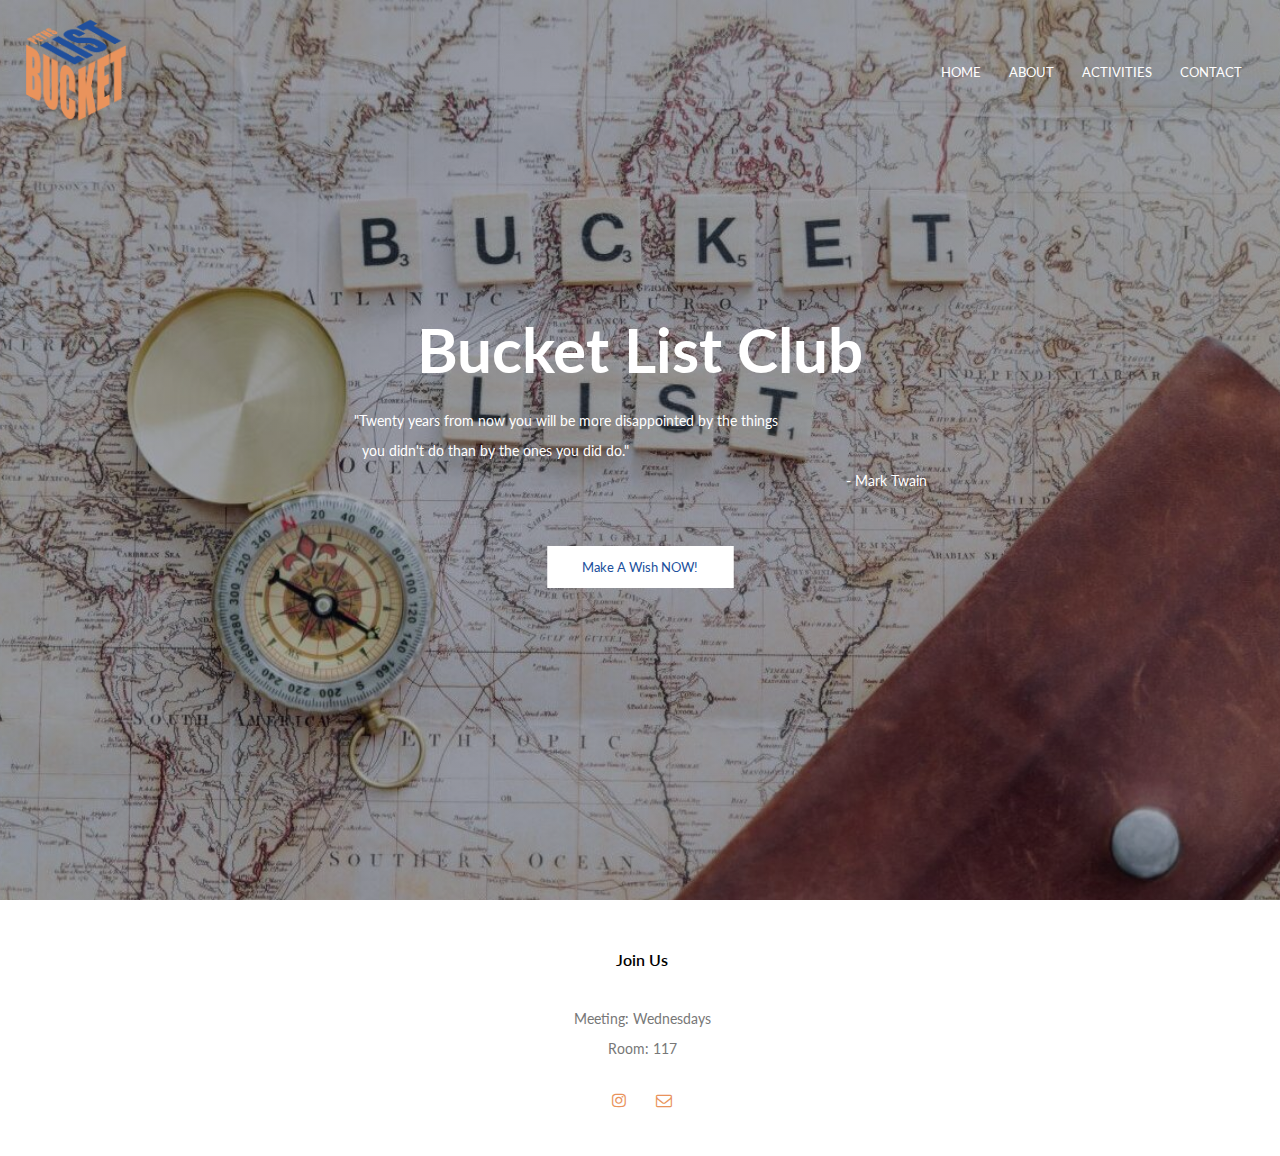
<file: index.html>
<!DOCTYPE html PUBLIC "-//W3C//DTD HTML 4.01//EN" "http://www.w3.org/TR/html4/strict.dtd">
<html>
<head>
  <meta http-equiv="Content-Type" content="text/html; charset=utf-8">
  <meta http-equiv="Content-Style-Type" content="text/css">
    <meta name="viewport" content="with=device-width, initial-scale=1.0">
  <title>Bucket List</title>
    <link rel="stylesheet" href="style.css">
    <link rel="preconnect" href="https://fonts.googleapis.com">
<link rel="preconnect" href="https://fonts.gstatic.com" crossorigin>
<link href="https://fonts.googleapis.com/css2?family=Lato:wght@300;400;700&display=swap" rel="stylesheet">
<link rel="stylesheet" href="https://stackpath.bootstrapcdn.com/font-awesome/4.7.0/css/font-awesome.min.css">
  <meta name="Generator" content="Cocoa HTML Writer">
  <meta name="CocoaVersion" content="2113.6">
  <style type="text/css">
  </style>
</head>
<body>
    <section class="header">
        <nav>
            <a href="index.html"><img src="images/logo.png"></a>
            <i class="fa fa-times" onclick="hideMenu()"></i>
            <div class="nav-links" id="navLinks">
                <ul>
                    <li><a href="index.html">HOME</a></li>
                    <li><a href="about.html">ABOUT</a></li>
                    <li><a href="activities.html">ACTIVITIES</a></li>
                    <li><a href="contact.html">CONTACT</a></li>
                </ul>
            </div>
            <i class="fa fa-bars" onclick="showMenu()"></i>
        </nav>
    
<div class="text-box">
    <h1>Bucket List Club</h1>
    <p style="text-align: left">"Twenty years from now you will be more disappointed by the things<br>&nbsp;&nbsp;you didn't do than by the ones you did do."<br>&nbsp;&nbsp;&nbsp;&nbsp;&nbsp;&nbsp;&nbsp;&nbsp;&nbsp;&nbsp;&nbsp;&nbsp;&nbsp;&nbsp;&nbsp;&nbsp;&nbsp;&nbsp;&nbsp;&nbsp;&nbsp;&nbsp;&nbsp;&nbsp;&nbsp;&nbsp;&nbsp;&nbsp;&nbsp;&nbsp;&nbsp;&nbsp;&nbsp;&nbsp;&nbsp;&nbsp;&nbsp;&nbsp;&nbsp;&nbsp;&nbsp;&nbsp;&nbsp;&nbsp;&nbsp;&nbsp;&nbsp;&nbsp;&nbsp;&nbsp;&nbsp;&nbsp;&nbsp;&nbsp;&nbsp;&nbsp;&nbsp;&nbsp;&nbsp;&nbsp;&nbsp;&nbsp;&nbsp;&nbsp;&nbsp;&nbsp;&nbsp;&nbsp;&nbsp;&nbsp;&nbsp;&nbsp;&nbsp;&nbsp;&nbsp;&nbsp;&nbsp;&nbsp;&nbsp;&nbsp;&nbsp;&nbsp;&nbsp;&nbsp;&nbsp;&nbsp;&nbsp;&nbsp;&nbsp;&nbsp;&nbsp;&nbsp;&nbsp;&nbsp;&nbsp;&nbsp;&nbsp;&nbsp;&nbsp;&nbsp;&nbsp;&nbsp;&nbsp;&nbsp;&nbsp;&nbsp;&nbsp;&nbsp;&nbsp;&nbsp;&nbsp;&nbsp;&nbsp;&nbsp;&nbsp;&nbsp;&nbsp;&nbsp;&nbsp;&nbsp;&nbsp;&nbsp;&nbsp;- Mark Twain</p>
    <a href="contact.html" class="hero-btn">Make A Wish NOW!</a>
</div>
</section>
    
    
    
<!--------JavaScript for Toggle Menu------->
<script>
    
    var navLinks = document.getElementById("navLinks");
    function showMenu(){
        navLinks.style.right = "0";
    }
    function hideMenu(){
        navLinks.style.right = "-200px";
    }
    
    </script>
    
<!--------Footer------->
    
<section class="footer">
    <h4>Join Us</h4>
    <p>Meeting: Wednesdays<br>Room: 117</p>
    <div class="icons">
            <i class="fa fa-instagram"></i>
        <i class="fa fa-envelope-o"></i>
    </div>
</section>
    
</body>
</html>
</file>
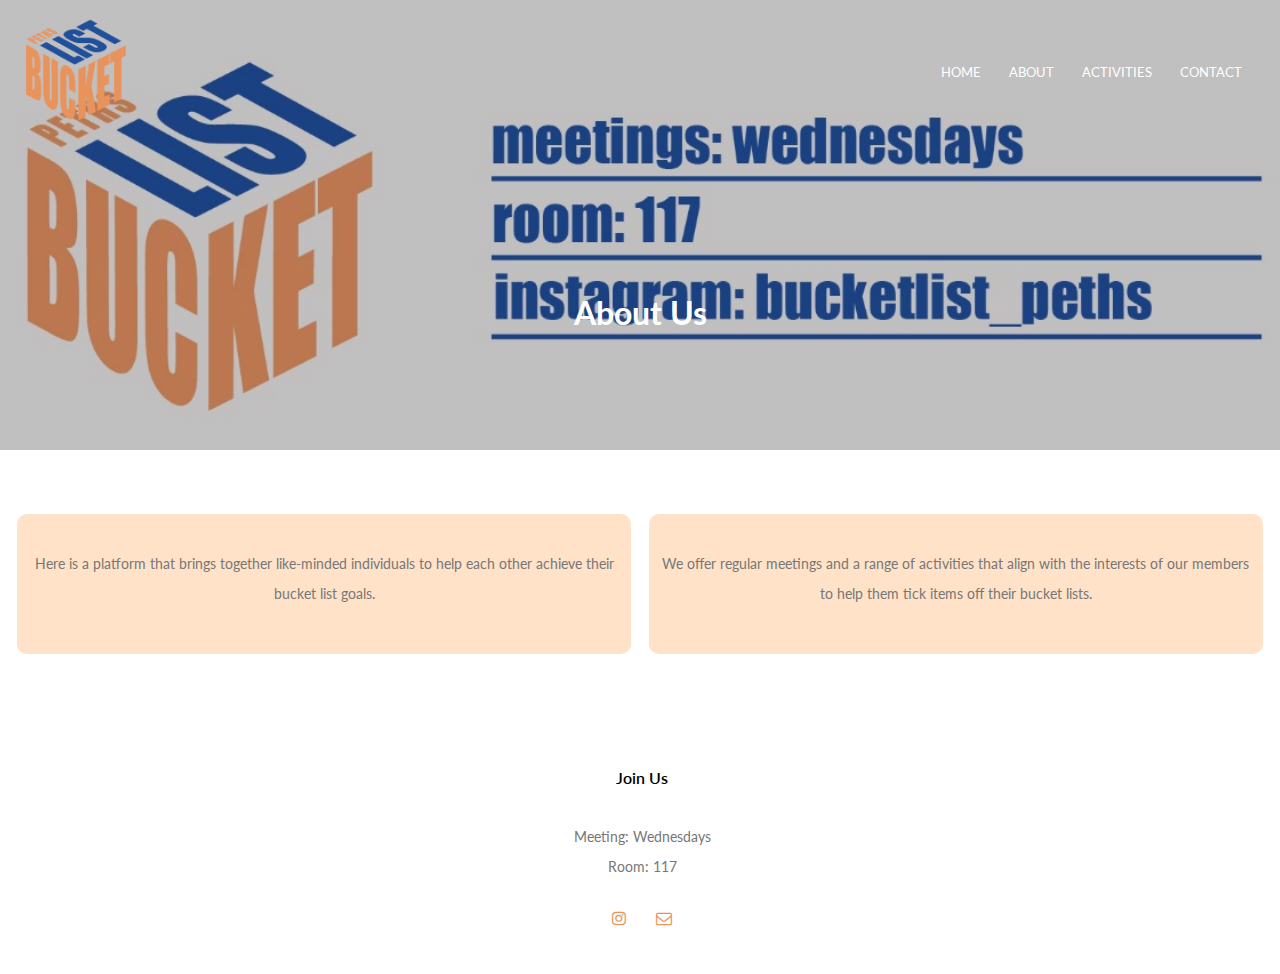
<file: about.html>
<!DOCTYPE html PUBLIC "-//W3C//DTD HTML 4.01//EN" "http://www.w3.org/TR/html4/strict.dtd">
<html>
<head>
  <meta http-equiv="Content-Type" content="text/html; charset=utf-8">
  <meta http-equiv="Content-Style-Type" content="text/css">
    <meta name="viewport" content="with=device-width, initial-scale=1.0">
  <title>Bucket List</title>
    <link rel="stylesheet" href="style.css">
    <link rel="preconnect" href="https://fonts.googleapis.com">
<link rel="preconnect" href="https://fonts.gstatic.com" crossorigin>
<link href="https://fonts.googleapis.com/css2?family=Lato:wght@300;400;700&display=swap" rel="stylesheet">
<link rel="stylesheet" href="https://stackpath.bootstrapcdn.com/font-awesome/4.7.0/css/font-awesome.min.css">
  <meta name="Generator" content="Cocoa HTML Writer">
  <meta name="CocoaVersion" content="2113.6">
  <style type="text/css">
  </style>
</head>
<body>
    <section class="sub-header">
        <nav>
            <a href="index.html"><img src="images/logo.png"></a>
                <i class="fa fa-times" onclick="hideMenu()"></i>
            <div class="nav-links" id="navlinks">
                <ul>
                    <li><a href="index.html">HOME</a></li>
                    <li><a href="about.html">ABOUT</a></li>
                    <li><a href="activities.html">ACTIVITIES</a></li>
                    <li><a href="contact.html">CONTACT</a></li>
                </ul>
            </div>
            <i class="fa fa-bars" onclick="showMenu()"></i>
        </nav>
        <h1>About Us</h1>
</section>
    
<!-----about us content------>
    
    
<section class="about-us">
    
    <div class="row">
        <div class="about-col">
            <p>Here is a platform that brings together like-minded individuals to help each other achieve their bucket list goals.</p>
        </div>
        <div class="about-col">
            <p>We offer regular meetings and a range of activities that align with the interests of our members to help them tick items off their bucket lists.</p>
        </div>
    </div>
</section>

    
    
    
    
<!--------JavaScript for Toggle Menu------->
<script>
    
    var navlinks = document.getElementById("navlinks");
    
    function showMenu(){
        navlinks.style.right = "0";
    }
    function hideMenu(){
        navLinks.style.right = "-200px";
    }
    
    </script>
    
<!--------Footer------->
    
<section class="footer">
    <h4>Join Us</h4>
    <p>Meeting: Wednesdays<br>Room: 117</p>
    <div class="icons">
        <i class="fa fa-instagram"></i>
        <i class="fa fa-envelope-o"></i>
    </div>
</section>
    
</body>
</html>
</file>
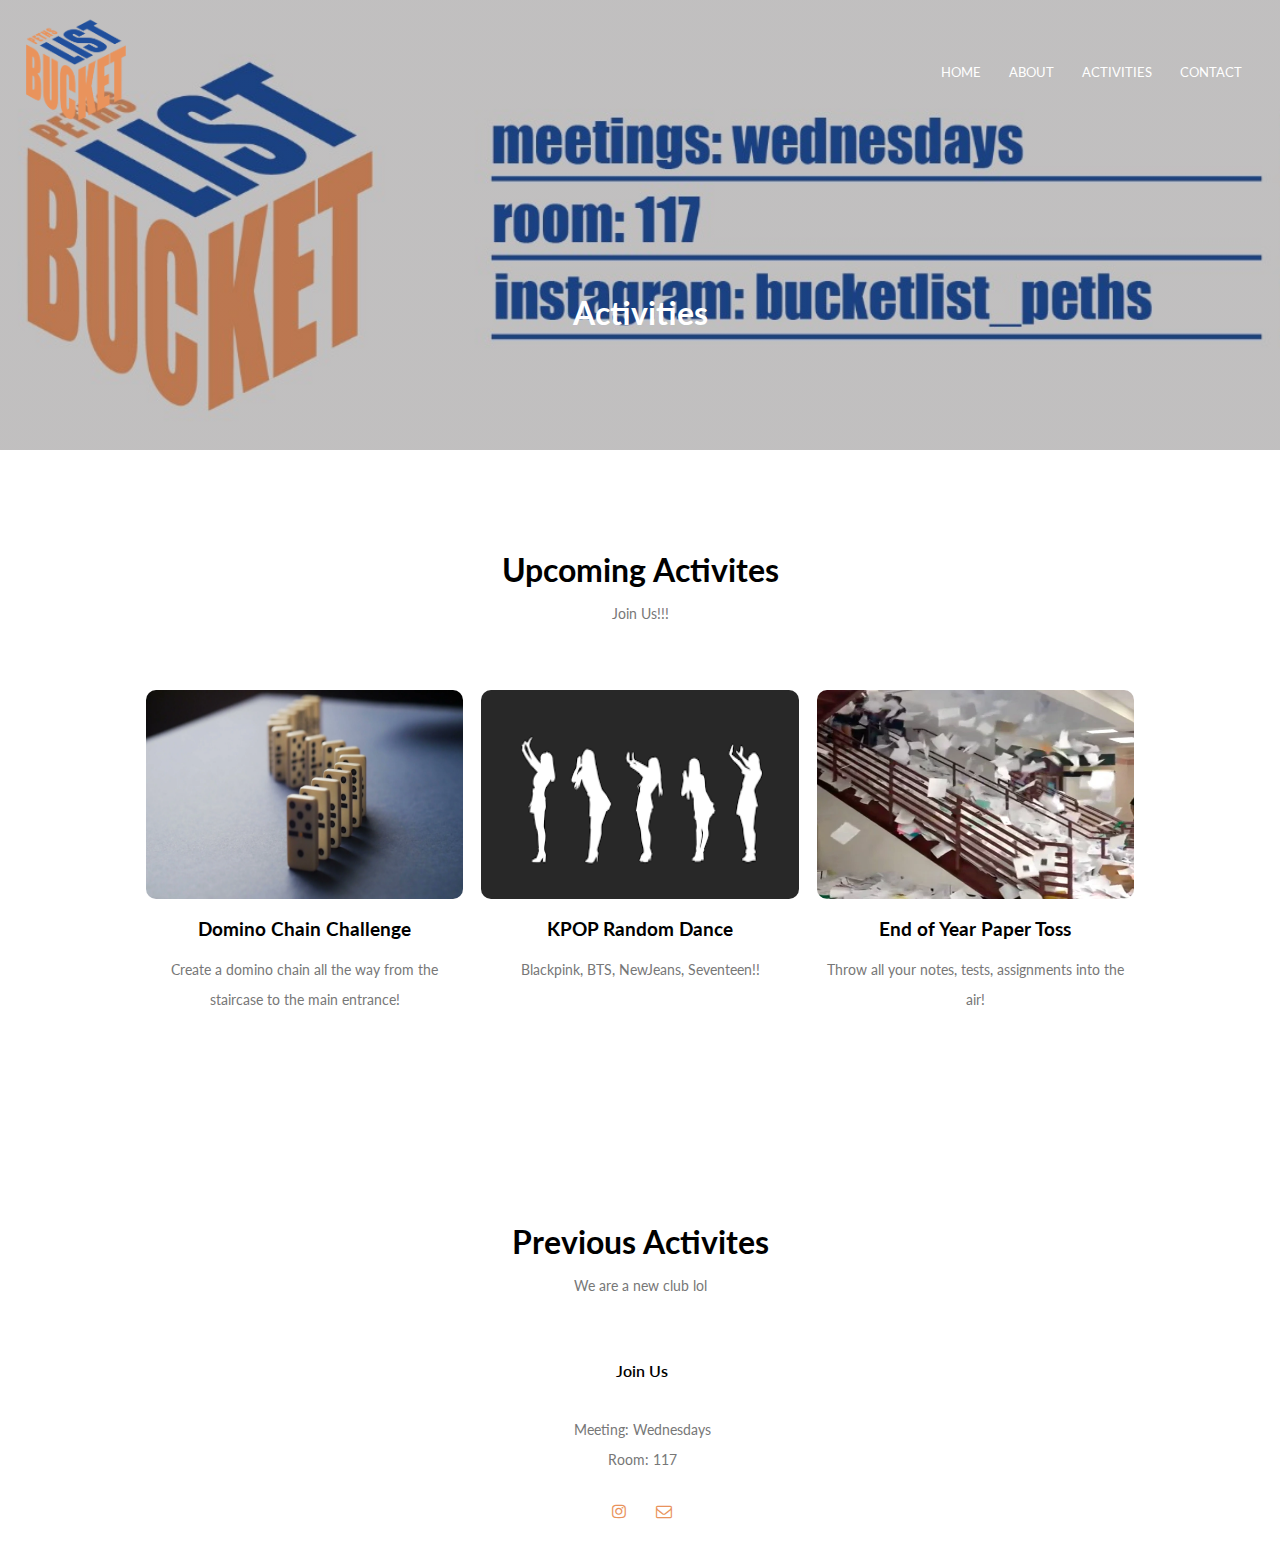
<file: activities.html>
<!DOCTYPE html PUBLIC "-//W3C//DTD HTML 4.01//EN" "http://www.w3.org/TR/html4/strict.dtd">
<html>
<head>
  <meta http-equiv="Content-Type" content="text/html; charset=utf-8">
  <meta http-equiv="Content-Style-Type" content="text/css">
    <meta name="viewport" content="with=device-width, initial-scale=1.0">
  <title>Bucket List</title>
    <link rel="stylesheet" href="style.css">
    <link rel="preconnect" href="https://fonts.googleapis.com">
<link rel="preconnect" href="https://fonts.gstatic.com" crossorigin>
<link href="https://fonts.googleapis.com/css2?family=Lato:wght@300;400;700&display=swap" rel="stylesheet">
<link rel="stylesheet" href="https://stackpath.bootstrapcdn.com/font-awesome/4.7.0/css/font-awesome.min.css">
  <meta name="Generator" content="Cocoa HTML Writer">
  <meta name="CocoaVersion" content="2113.6">
  <style type="text/css">
  </style>
</head>
<body>
    <section class="sub-header">
        <nav>
            <a href="index.html"><img src="images/logo.png"></a>
                <i class="fa fa-times" onclick="hideMenu()"></i>
            <div class="nav-links" id="navlinks">
                <ul>
                    <li><a href="index.html">HOME</a></li>
                    <li><a href="about.html">ABOUT</a></li>
                    <li><a href="activities.html">ACTIVITIES</a></li>
                    <li><a href="contact.html">CONTACT</a></li>
                </ul>
            </div>
            <i class="fa fa-bars" onclick="showMenu()"></i>
        </nav>
        <h1>Activities</h1>
</section>
 <!--------activies------->   
 
<section class="activities">
    <h1>Upcoming Activites</h1>
    <p>Join Us!!!</p>
    
    <div class="row">
        <div class="activities-col">
            <img src="images/domino.webp">
            <h3>Domino Chain Challenge</h3>
            <p>Create a domino chain all the way from the staircase to the main entrance!</p>
        </div>
        <div class="activities-col">
            <img src="images/kpop.png">
            <h3>KPOP Random Dance</h3>
            <p>Blackpink, BTS, NewJeans, Seventeen!!</p>
        </div>
        <div class="activities-col">
            <img src="images/papertoss.webp">
            <h3>End of Year Paper Toss</h3>
            <p>Throw all your notes, tests, assignments into the air!</p>
        </div>
    </div>
</section>
    <section class ="activities">
        <h1>Previous Activites</h1>
        <p>We are a new club lol</p>
       
    </section>
    
<!--------JavaScript for Toggle Menu------->
<script>
    
    var navlinks = document.getElementById("navlinks");
    
    function showMenu(){
        navlinks.style.right = "0";
    }
    function hideMenu(){
        navLinks.style.right = "-200px";
    }
    
    </script>
    
<!--------Footer------->
    
<section class="footer">
    <h4>Join Us</h4>
    <p>Meeting: Wednesdays<br>Room: 117</p>
    <div class="icons">
        <i class="fa fa-instagram"></i>
        <i class="fa fa-envelope-o"></i>
    </div>
</section>
    
</body>
</html>
</file>
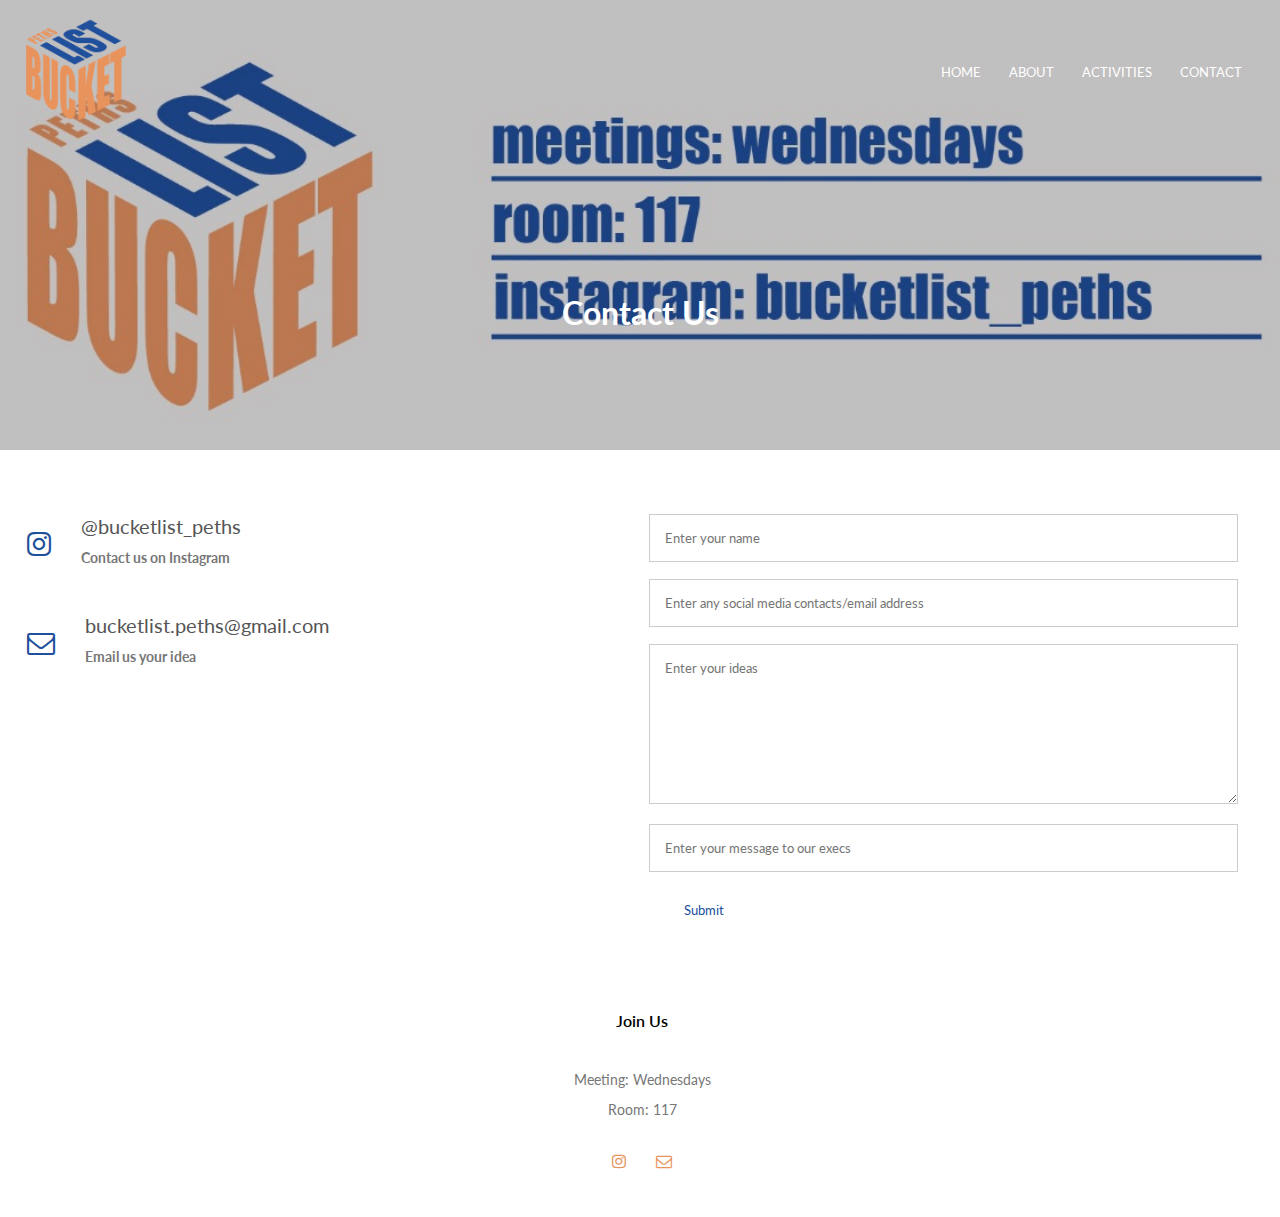
<file: contact.html>
<!DOCTYPE html PUBLIC "-//W3C//DTD HTML 4.01//EN" "http://www.w3.org/TR/html4/strict.dtd">
<html>
<head>
  <meta http-equiv="Content-Type" content="text/html; charset=utf-8">
  <meta http-equiv="Content-Style-Type" content="text/css">
    <meta name="viewport" content="with=device-width, initial-scale=1.0">
  <title>Bucket List</title>
    <link rel="stylesheet" href="style.css">
    <link rel="preconnect" href="https://fonts.googleapis.com">
<link rel="preconnect" href="https://fonts.gstatic.com" crossorigin>
<link href="https://fonts.googleapis.com/css2?family=Lato:wght@300;400;700&display=swap" rel="stylesheet">
<link rel="stylesheet" href="https://stackpath.bootstrapcdn.com/font-awesome/4.7.0/css/font-awesome.min.css">
  <meta name="Generator" content="Cocoa HTML Writer">
  <meta name="CocoaVersion" content="2113.6">
  <style type="text/css">
  </style>
</head>
<body>
    <section class="sub-header">
        <nav>
            <a href="index.html"><img src="images/logo.png"></a>
                <i class="fa fa-times" onclick="hideMenu()"></i>
            <div class="nav-links" id="navlinks">
                <ul>
                    <li><a href="index.html">HOME</a></li>
                    <li><a href="about.html">ABOUT</a></li>
                    <li><a href="activities.html">ACTIVITIES</a></li>
                    <li><a href="contact.html">CONTACT</a></li>
                </ul>
            </div>
            <i class="fa fa-bars" onclick="showMenu()"></i>
        </nav>
        <h1>Contact Us</h1>
</section>
    
<!-----contact us------>
 
<section class="contact us">
    <div class="row">
        <div class="contact-col">
            <div>
                <i class="fa fa-instagram"></i>
                <span>
                    <ul>
                        <h5>@bucketlist_peths</h5>
                    <h6>Contact us on Instagram</h6>
                    </ul>
                </span>
            </div>
            <div>
                <i class="fa fa-envelope-o"></i>
                <span>
                    <h5>bucketlist.peths@gmail.com</h5>
                    <h6>Email us your idea</h6>
                </span>
            </div>
        </div>
        <div class="contact-col">
        
            <form action="form-handler.php" method="post">
                <input type="text" name="name" placeholder="Enter your name" optional>
                <input type="text" name="email" placeholder="Enter any social media contacts/email address" optional>
                <textarea rows="8" name="ideas" placeholder="Enter your ideas" optional></textarea>
                <input type="text" name="message" placeholder="Enter your message to our execs" optional>
                <button type="submit" class="hero-btn">Submit</button>
            </form>
        </div>
    </div>
</section>
    
<!--------JavaScript for Toggle Menu------->
<script>
    
    var navlinks = document.getElementById("nav-links");
    
    function showMenu(){
        navlinks.style.right = "0";
    }
    function hideMenu(){
        navLinks.style.right = "-200px";
    }
    
    </script>
    
<!--------Footer------->
    
<section class="footer">
    <h4>Join Us</h4>
    <p>Meeting: Wednesdays<br>Room: 117</p>
    <div class="icons">
        <i class="fa fa-instagram"></i>
        <i class="fa fa-envelope-o"></i>
    </div>
</section>
    
</body>
</html>
</file>
<file: style.css>
*{
    margin:0;
    padding:0;
    font-family: 'Lato', sans-serif;
}
.header{
    min-height: 100vh;
    width:100%;
    background-image: linear-gradient(rgba(4,9,30,0.3),rgba(4,9,30,0.3)),url(images/bucketlist.jpg);
    background-position: center;
    background-size: cover;
    position: relative;
}
nav{
    display:flex;
    padding: 1% 2%;
    justify-content: space-between;
    align-items: center;
}
nav img{
    width: 100px;
}
.nav-links{
    flex: 1;
    text-align: right;
}
.nav-links ul li{
    list-style: none;
    display: inline-block;
    padding: 8px 12px;
    position: relative;
}
.nav-links ul li a{
    color: #fff;
    text-decoration: none;
    font-size: 13px;
}
.nav-links ul li::after{
    content:'';
    width: 0%;
    height: 2px;
    background: #e9935c;
    display: block;
    margin: auto;
    transition: 0.5s
}
.nav-links ul li:hover::after{
    width: 100%;
}
.text-box{
    width: 90;
    color: #fff;
    position: absolute;
    top: 50%;
    left: 50%;
    transform: translate(-50%,-50%);
    text-align: center;
}
.text-box h1{
    font-size: 62px;
}
.text-box p{
    margin: 10px 0 40px;
    font-size: 14px;
    color: #fff;
}
.hero-btn{
    display: inline-block;
    text-decoration: none;
    color: #204f9c;
    border: 1px solid #fff;
    padding: 12px 34px;
    font-size: 13px;
    background: #fff;
    position: relative;
    cursor: pointer;
}
.hero-btn:hover{
    border: 1px solid #e9935c;
    background: #e9935c;
    transition: 1s;
}

nav .fa{
    display: none;
}

@media(max-width: 700px){
    .text-box h1{
        font-size: 62px;
    }
    .nav-links ul li{
        display: block;
    }
    .nav-links{
        position: absolute;
        background: #e9935c;
        height: 100vh;
        width: 200px;
        top: 0;
        right: -200px;
        text-align: left;
        z-index: 2;
        transition: 1s;
    }
    nav .fa{
        display: block;
        color: #fff;
        margin: 10px;
        font-size: 22px;
        cursor: pointer;
    }
    .nav-links ul{
        padding: 30px;
    }
}


.footer{
    width: 95.7%;
    text-align: center;
    padding: 30px;
}

.footer h4{
    margin-bottom: 25px;
    margin-top: 20px;
    font-weight: 600;
}
.icons .fa{
    color: #e9935c;
    margin: 0 13px;
    cursor: pointer;
    padding: 18px 0;
}

p{
    color: #777;
    font-size: 14px;
    line-height: 30px;
    padding: 10px;
    text-align: center;
}

.row{
    margin-top: 5%;
    display: flex;
    justify-content:space-evenly;
}
h6{
    color: #777;
    font-size: 14px;
    line-height: 30px;
    text-align: left;
}

/*------------about us page---------*/

.sub-header{
    height: 50vh;
    width: 100%;
    background-image:linear-gradient(rgba(4,9,30,0.2),rgba(4,9,30,0.2)),url(images/banner.jpg);
    background-position: center;
    background-size: cover;
    text-align: center;
    color: #fff;
}
.sub-header h1{
    margin-top: 150px;
}

.about us{
    width: 80%;
    margin: auto;
    padding-top: 80px;
    padding-bottom: 50px;
}

.about-col{
    flex-basis:48%;
    background: #ffe2c7;
    border-radius: 10px;
    margin-bottom: 5%;
    box-sizing: border-box;
    padding: 20px 12px;
}

.about-col p{
    padding: 15px 0 25px;
}

/*------------activities page---------*/

.activities{
    width: 80%;
    margin: auto;
    text-align: center;
    padding-top: 100px;
}
.activities-col{
    flex-basis: 31%;
    border-radius: 10px;
    margin-bottom: 5%;
    text-align: left;
}
.activities-col img{
    width: 100%;
    height: 55%;
    border-radius: 10px;
}
.activities-col p{
    padding: 0;
}
.activities-col h3{
    margin-top: 16px;
    margin-bottom: 15px;
    text-align: center;
}
/*------------activities page---------*/

.contact-us{
    width: 80%;
    margin: auto;
}
.contact-col{
    flex-basis: 48%;
    margin-bottom: 30px;
}
.contact-col div{
    display: flex;
    align-items: center;
    margin-bottom: 40px;
}
.contact-col div .fa{
    font-size: 28px;
    color: #204f9c;
    margin: 10px;
    margin-right: 30px;
}
.contact-col div p{
    padding: 0;
}
.contact-col div h5{
    font-size: 20px;
    margin-bottom: 5px;
    color: #555;
    font-weight: 400;
}
.contact-col input, .contact-col textarea{
    width: 96%;
    padding: 15px;
    margin-bottom: 17px;
    outline: none;
    border: 1px solid #ccc;
    box-sizing: border-box;
}
</file>
